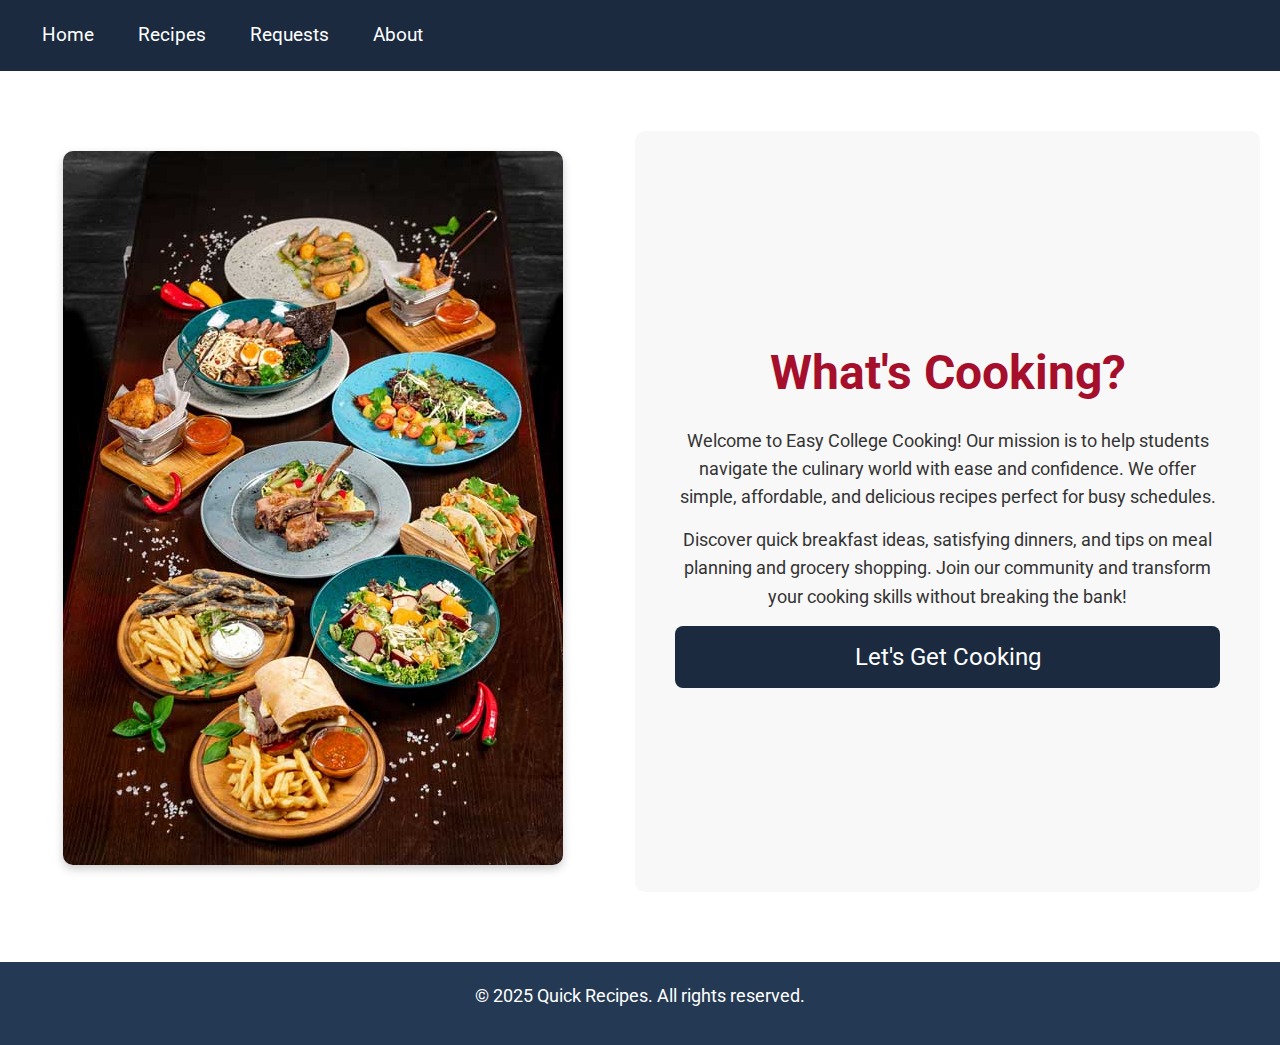
<file: index.html>
<!DOCTYPE html>
<html lang="en">
<head>
    <meta charset="UTF-8">
    <meta name="viewport" content="width=device-width, initial-scale=1.0">
    <title>QuickRecipes | Home</title>
    <link rel="stylesheet" href="styles/styles.css">
</head>
<body>
    <!-- Navigation will be injected here -->
    <header></header>

    <main>
        <div class="container">
            <section id="recipes" class="left-column">
                <img src="images/hero.jpg" alt="A delicious meal representing home cooking">
            </section>
            <section class="right-column">
                <h2>What's Cooking?</h2>
                <p>
                    Welcome to Easy College Cooking! Our mission is to help students navigate the culinary world with ease and confidence. We offer simple, affordable, and delicious recipes perfect for busy schedules.
                </p>
                <p>
                    Discover quick breakfast ideas, satisfying dinners, and tips on meal planning and grocery shopping. Join our community and transform your cooking skills without breaking the bank!
                </p>
                <a class="button" href="recipes.html">Let's Get Cooking</a>
            </section>
        </div>
    </main>

    <footer>
        <p>&copy; 2025 Quick Recipes. All rights reserved.</p>
    </footer>

    <!-- JavaScript Files (ensure they load after content) -->
    <script src="scripts/nav.js"></script> 
    <script src="scripts/app.js"></script>
</body>
</html>
</file>
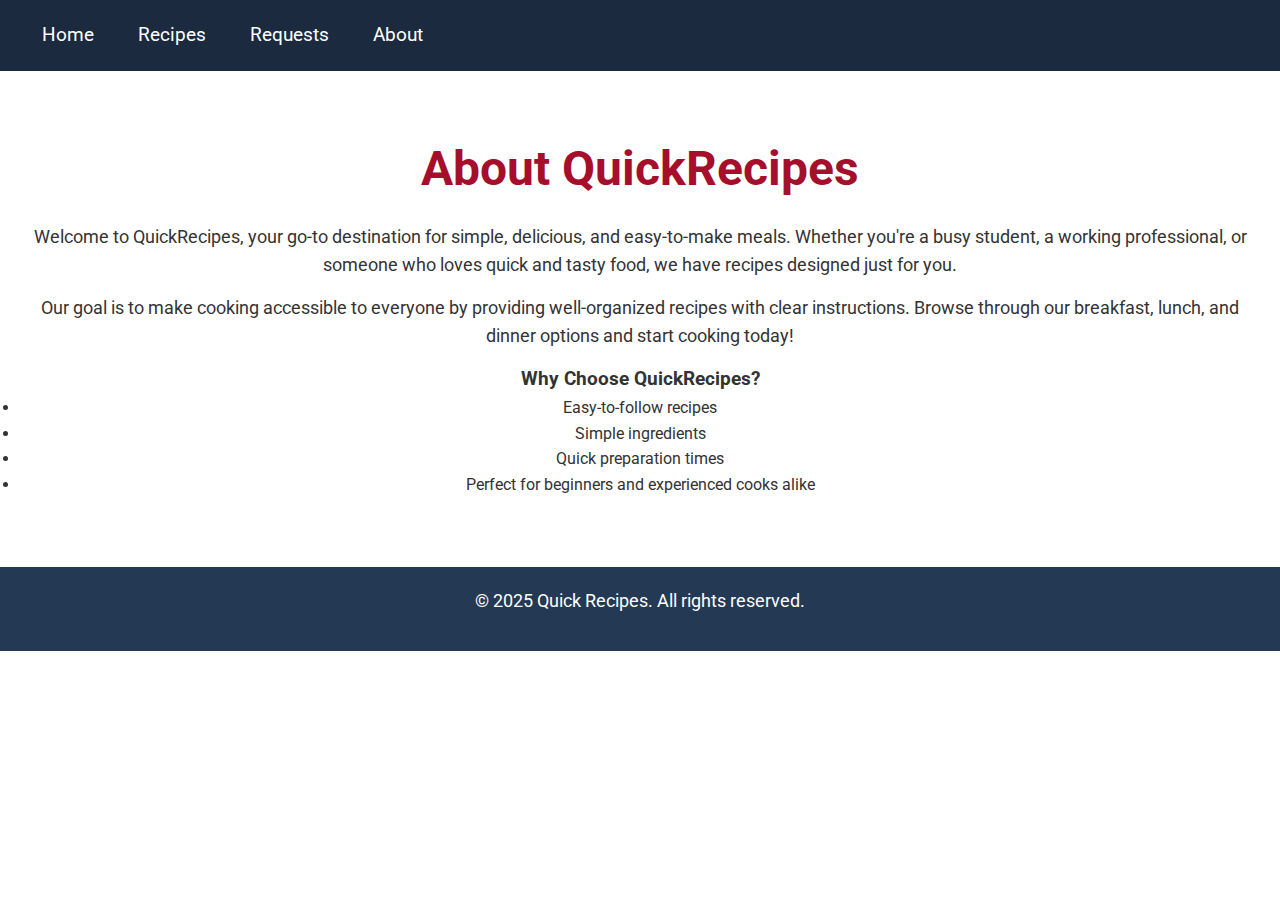
<file: about.html>
<!DOCTYPE html>
<html lang="en">
<head>
    <meta charset="UTF-8">
    <meta name="viewport" content="width=device-width, initial-scale=1.0">
    <title>QuickRecipes | About</title>
    <link rel="stylesheet" href="styles/styles.css">
</head>
<body class="about-page">
    <header></header> <!-- Navigation will be dynamically inserted -->

    <main>
        <div class="about-container">
            <h2>About QuickRecipes</h2>
            <p>
                Welcome to QuickRecipes, your go-to destination for simple, delicious, and easy-to-make meals. 
                Whether you're a busy student, a working professional, or someone who loves quick and tasty food, 
                we have recipes designed just for you.
            </p>
            <p>
                Our goal is to make cooking accessible to everyone by providing well-organized recipes with clear instructions. 
                Browse through our breakfast, lunch, and dinner options and start cooking today!
            </p>
            <h3>Why Choose QuickRecipes?</h3>
            <ul>
                <li>Easy-to-follow recipes</li>
                <li>Simple ingredients</li>
                <li>Quick preparation times</li>
                <li>Perfect for beginners and experienced cooks alike</li>
            </ul>
        </div>
    </main>

    <footer>
        <p>&copy; 2025 Quick Recipes. All rights reserved.</p>
    </footer>

    <script type="module" src="scripts/app.js"></script>
    <script src="scripts/nav.js"></script>
</body>
</html>
</file>
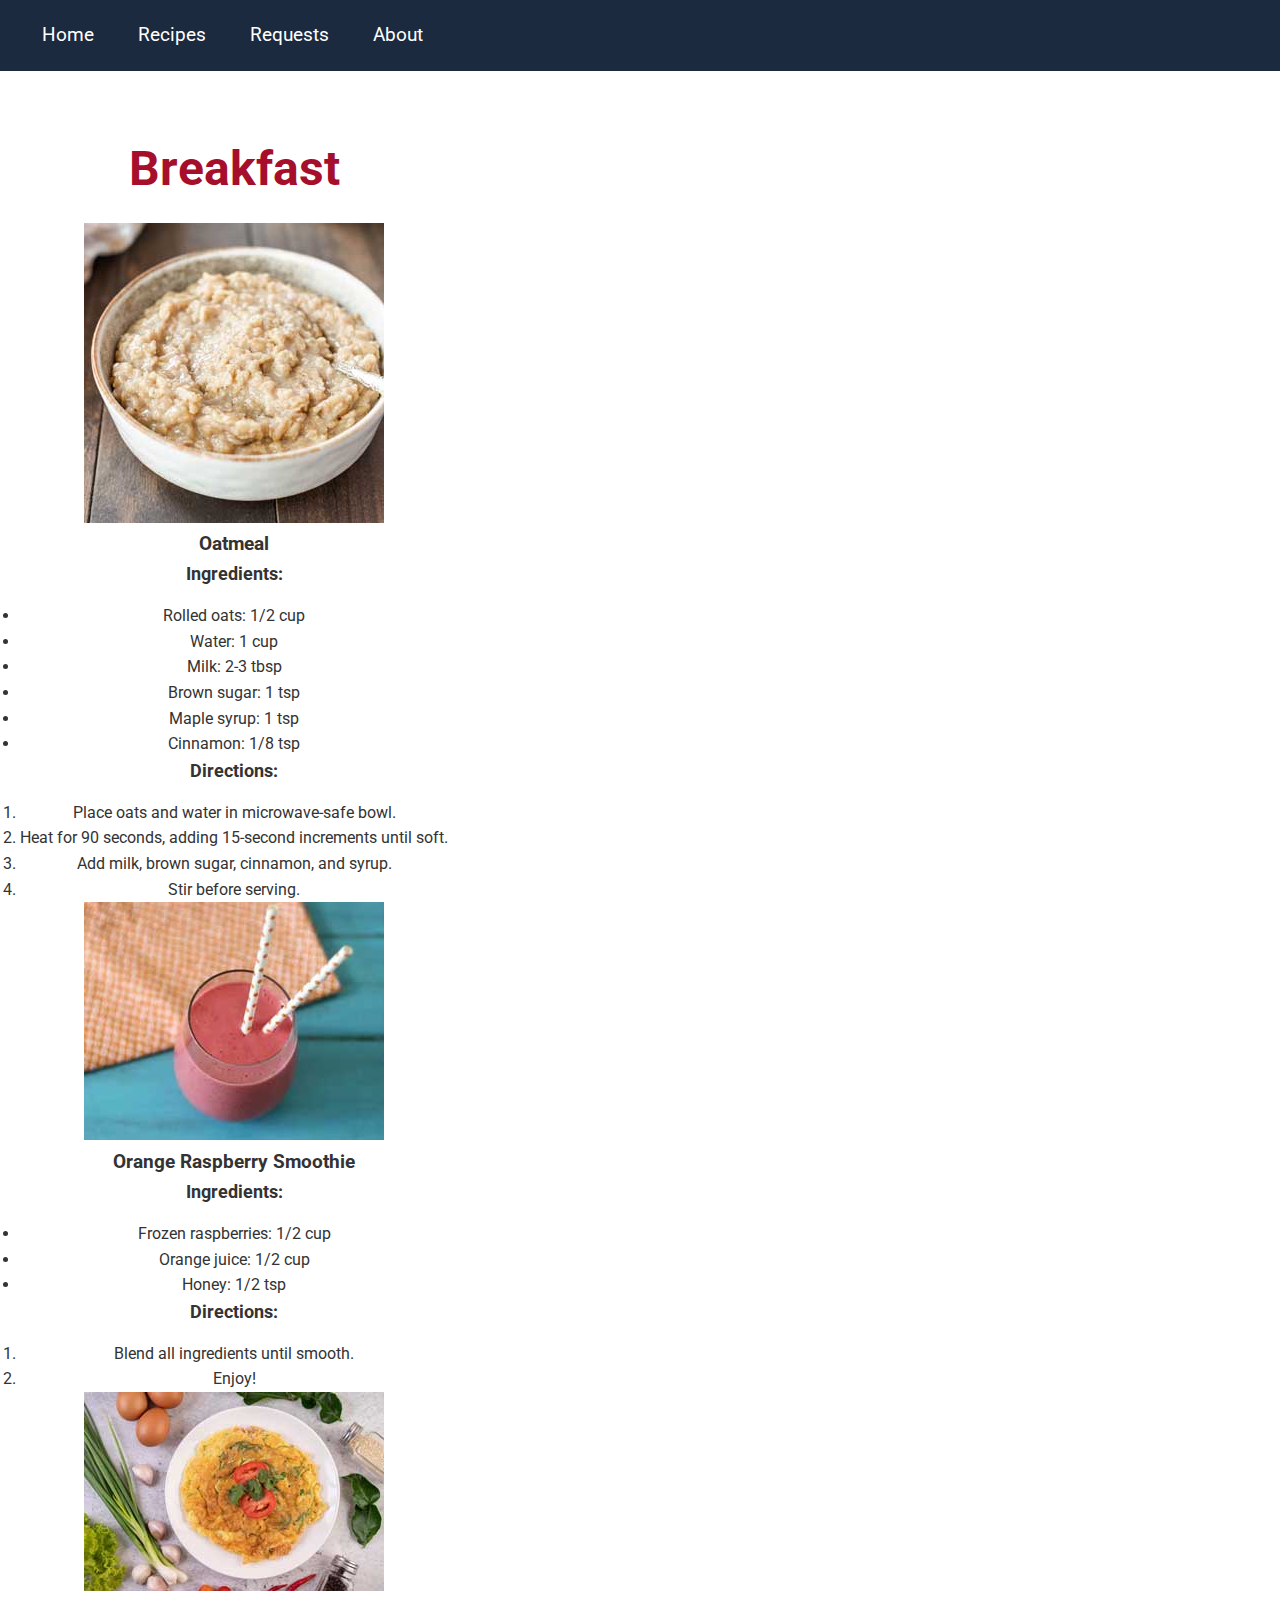
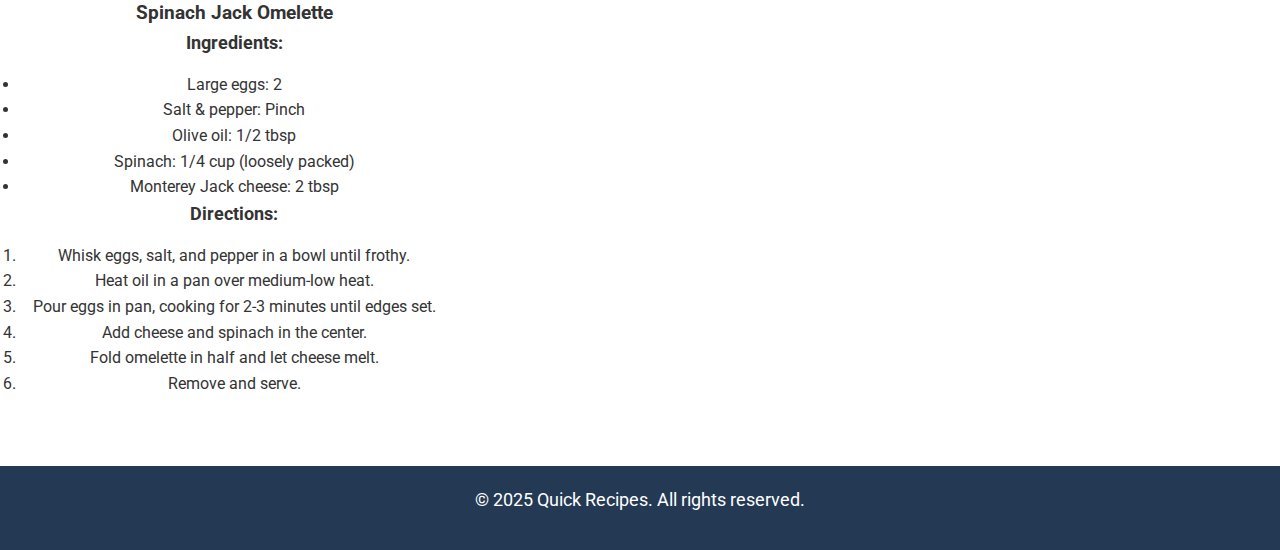
<file: breakfast.html>
<!DOCTYPE html>
<html lang="en">
<head>
    <meta charset="UTF-8">
    <meta name="viewport" content="width=device-width, initial-scale=1.0">
    <title>QuickRecipes | Breakfast</title>
    <link rel="stylesheet" href="styles/styles.css">
</head>
<body data-meal-type="breakfast"> <!-- Ensures correct mealType detection -->

    <header></header> <!-- Navigation will be dynamically inserted -->

    <main>
        <div class="container">
            <div id="recipes-container">
                <!-- Recipes will be dynamically inserted here -->
            </div>
        </div>
    </main>

    <footer>
        <p>&copy; 2025 Quick Recipes. All rights reserved.</p>
    </footer>

    <!-- Load JavaScript -->
    <script src="scripts/nav.js"></script>
    <script src="scripts/recipe-loader.js"></script>
</body>
</html>
</file>
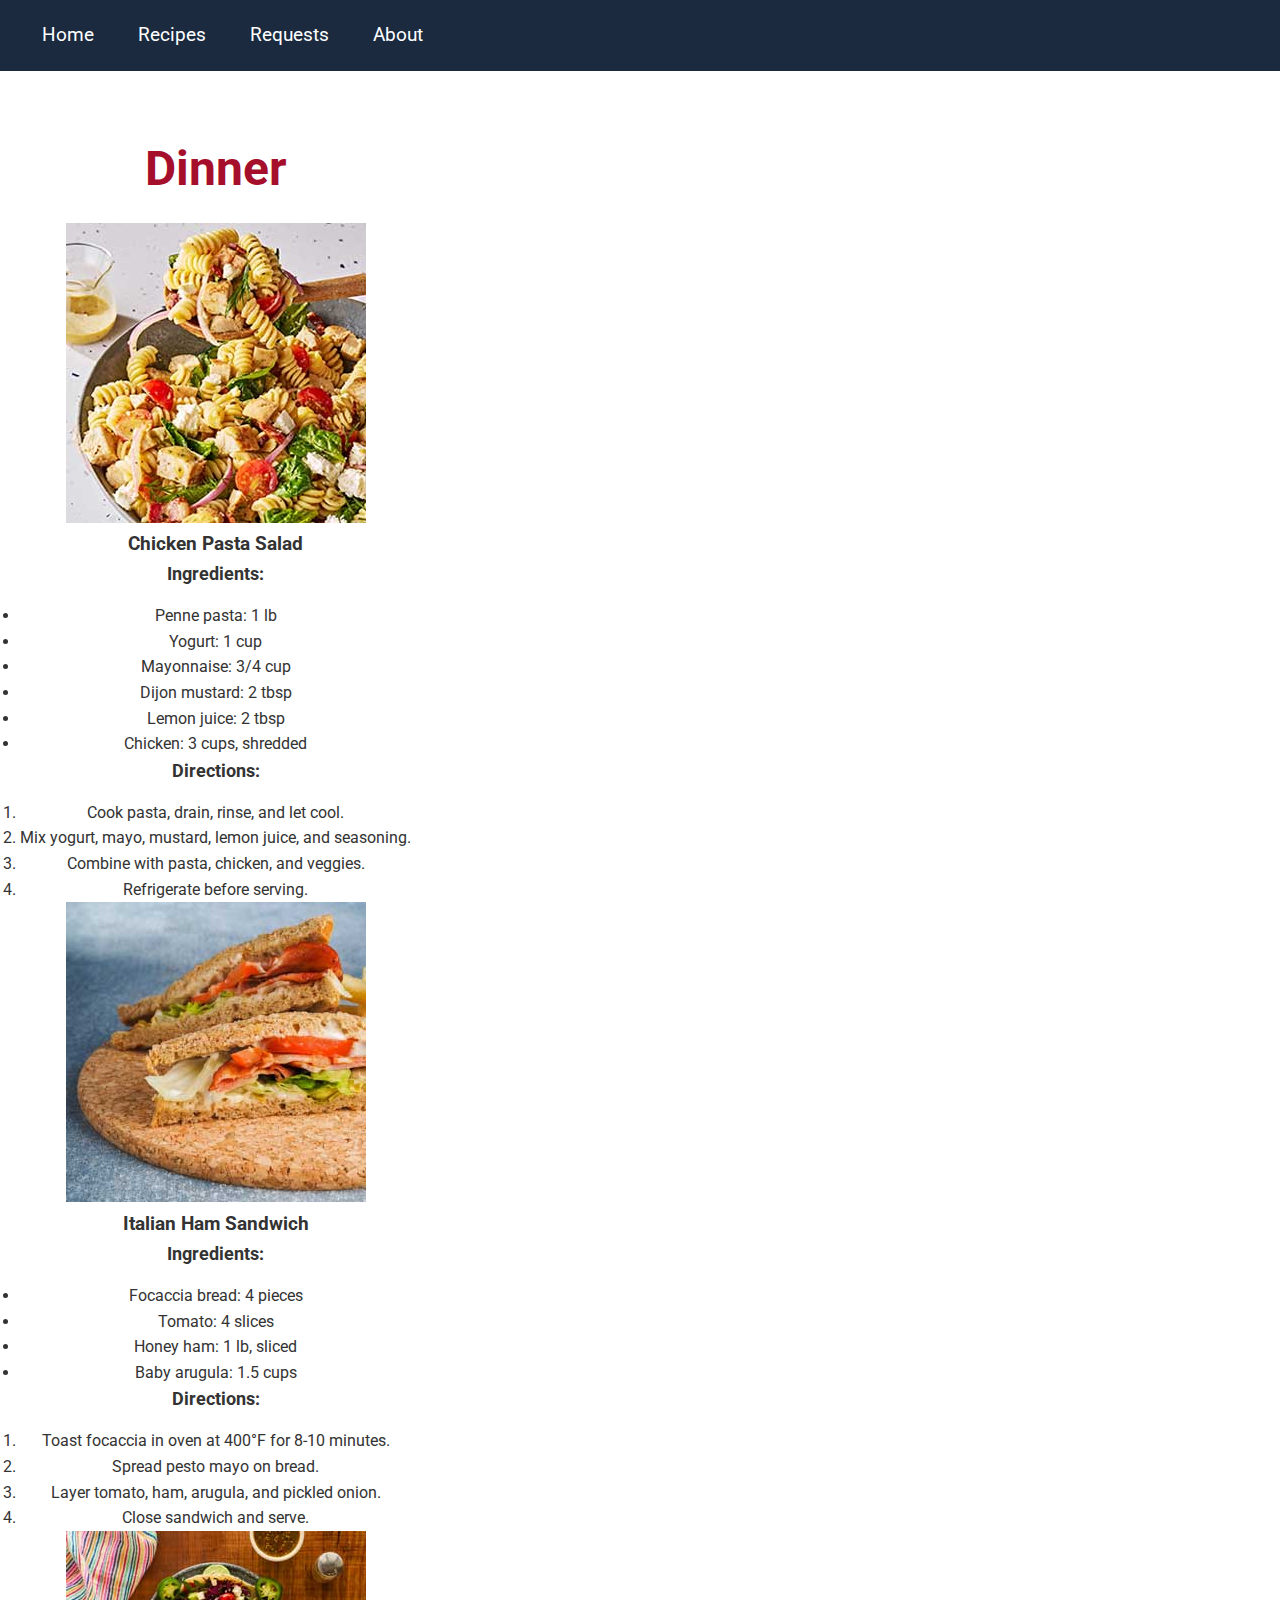
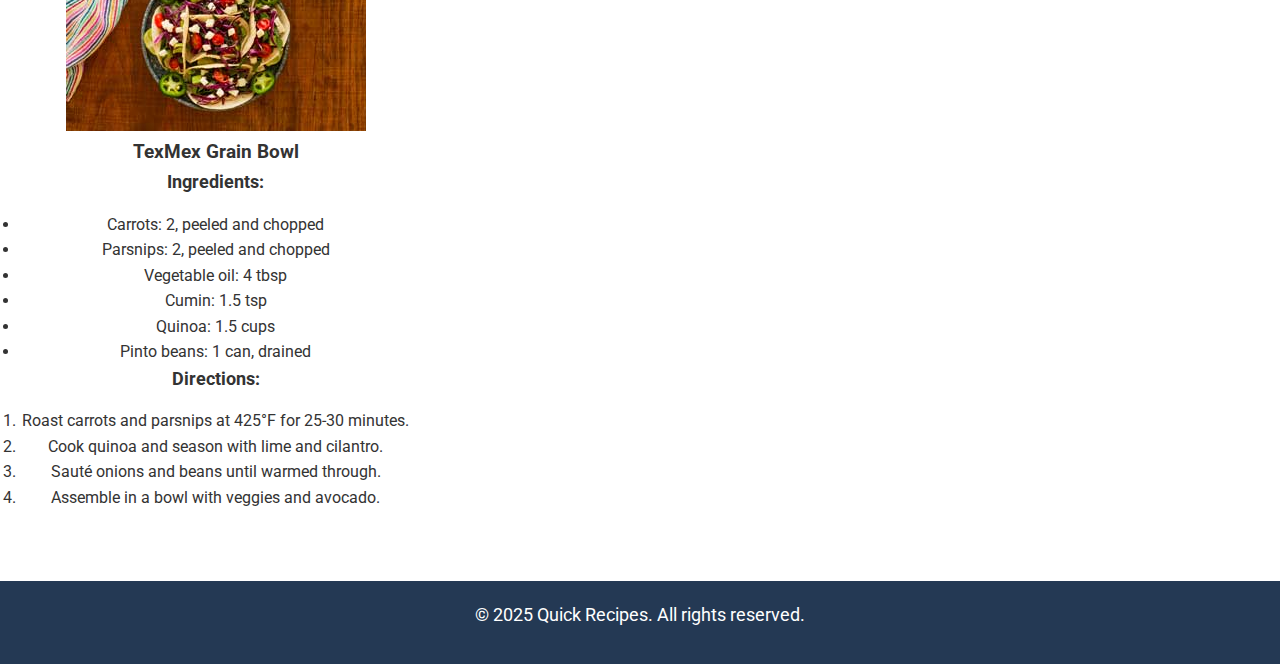
<file: dinner.html>
<!DOCTYPE html>
<html lang="en">
<head>
    <meta charset="UTF-8">
    <meta name="viewport" content="width=device-width, initial-scale=1.0">
    <title>QuickRecipes | Dinner</title>
    <link rel="stylesheet" href="styles/styles.css">
</head>
<body>
    <header></header> <!-- Navigation will be dynamically inserted -->

    <main>
        <div class="container">
            <div id="recipes-container"></div>
        </div>
    </main>

    <footer>
        <p>&copy; 2025 Quick Recipes. All rights reserved.</p>
    </footer>

    <script src="scripts/nav.js"></script> <!-- Load navigation dynamically -->
    <script src="scripts/recipe-loader.js"></script> <!-- Load recipes dynamically -->
    <script>
        document.addEventListener("DOMContentLoaded", function() {
            loadRecipes("dinner");
        });
    </script>
</body>
</html>
</file>
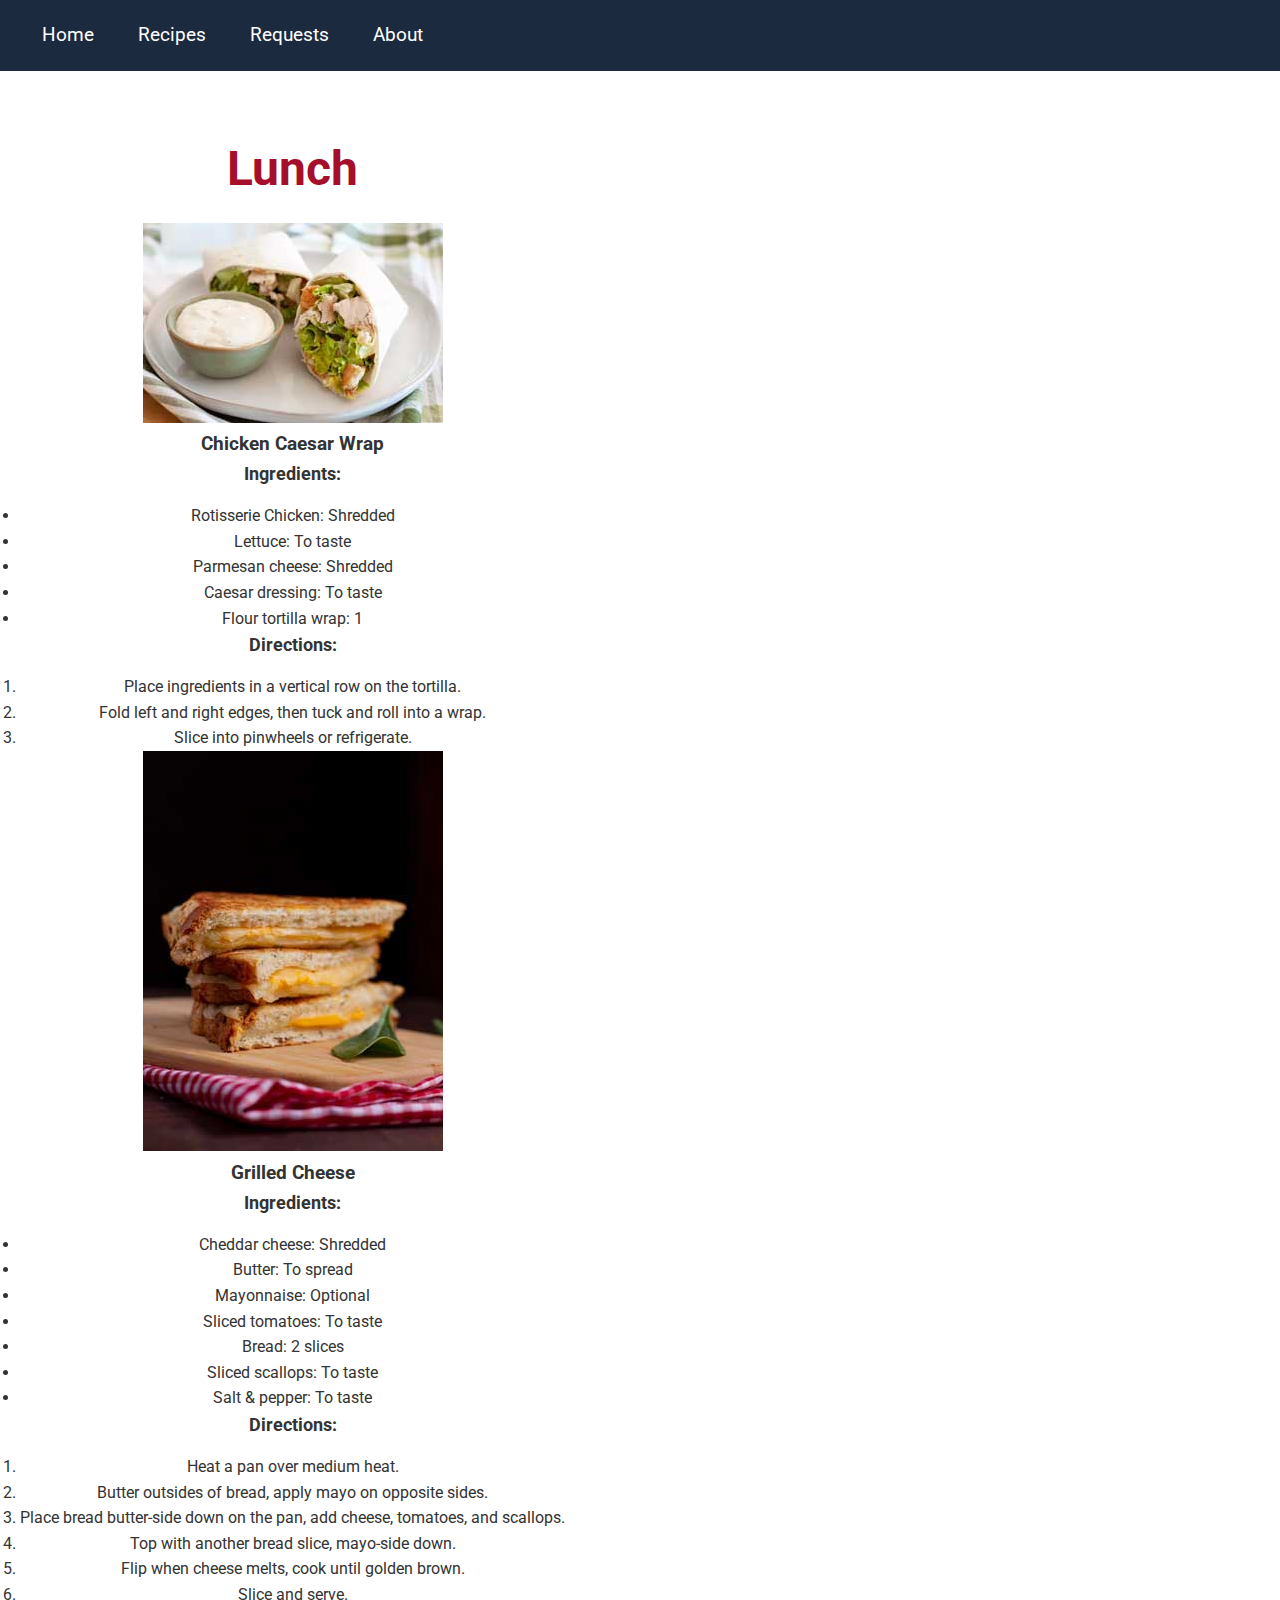
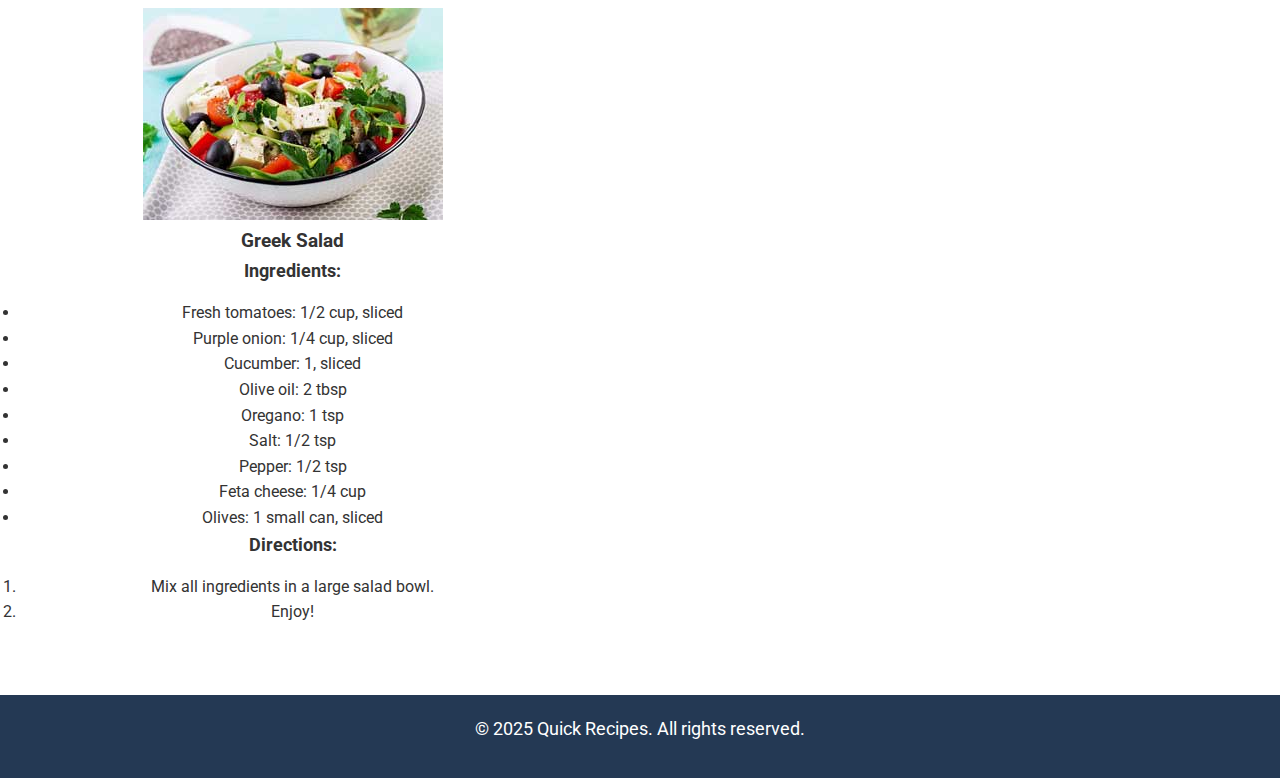
<file: lunch.html>
<!DOCTYPE html>
<html lang="en">
<head>
    <meta charset="UTF-8">
    <meta name="viewport" content="width=device-width, initial-scale=1.0">
    <title>QuickRecipes | Lunch</title>
    <link rel="stylesheet" href="styles/styles.css">
</head>
<body>
    <header></header> <!-- Navigation will be dynamically inserted -->

    <main>
        <div class="container">
            <div id="recipes-container"></div>
        </div>
    </main>

    <footer>
        <p>&copy; 2025 Quick Recipes. All rights reserved.</p>
    </footer>

    <script src="scripts/nav.js"></script> <!-- Load navigation dynamically -->
    <script src="scripts/recipe-loader.js"></script> <!-- Load recipes dynamically -->
    <script>
        document.addEventListener("DOMContentLoaded", function() {
            loadRecipes("lunch"); 
        });
    </script>
</body>
</html>
</file>
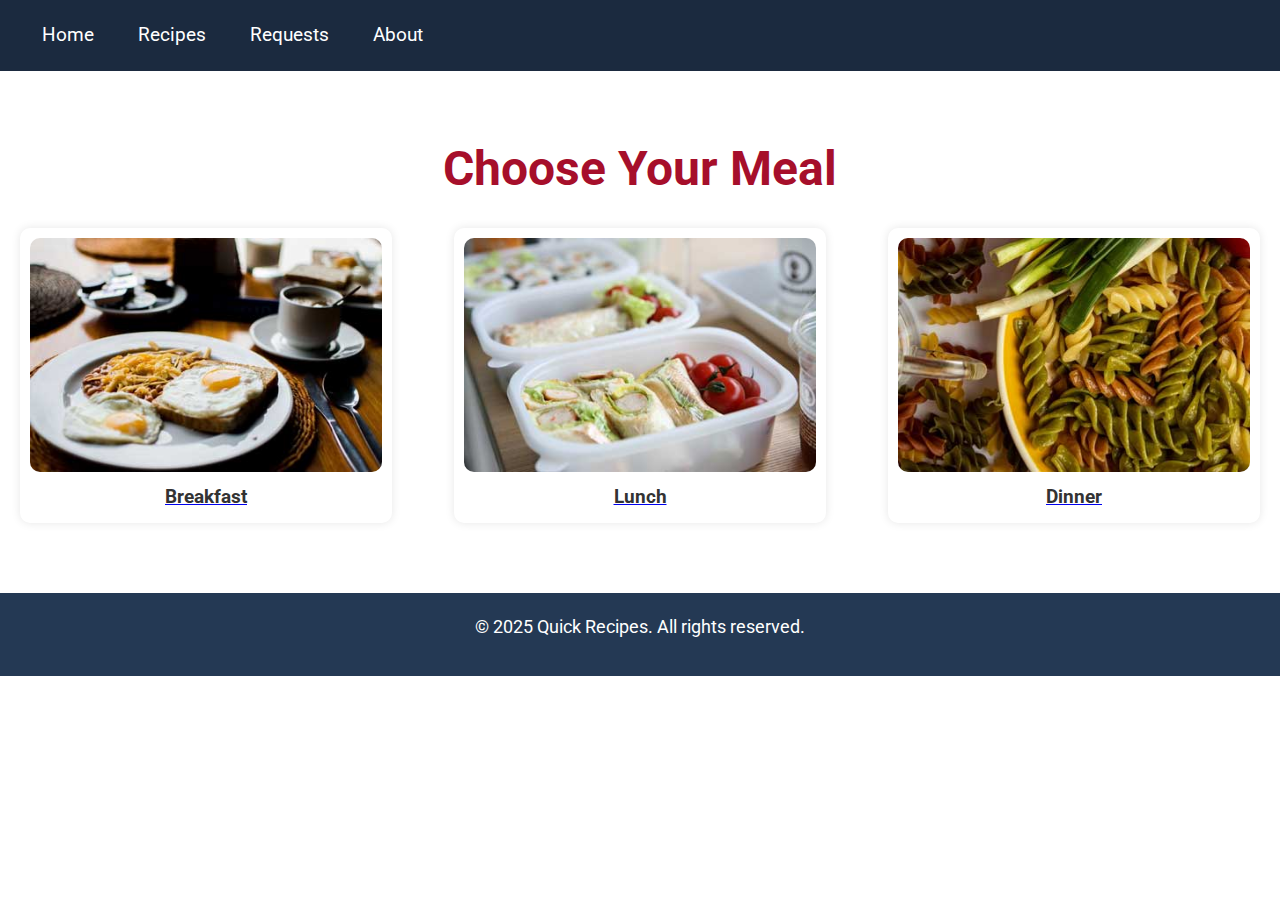
<file: recipes.html>
<!DOCTYPE html>
<html lang="en">
<head>
    <meta charset="UTF-8">
    <meta name="viewport" content="width=device-width, initial-scale=1.0">
    <title>QuickRecipes | Recipes</title>
    <link rel="stylesheet" href="styles/styles.css">
</head>
<body>
    <!-- Navigation will be dynamically injected here -->
    <header></header>

    <main>
        <h2>Choose Your Meal</h2>
        <div class="recipe-options">
            <a href="breakfast.html" class="recipe-box">
                <figure>
                    <img src="images/breakfast.jpg" alt="Breakfast">
                    <figcaption>Breakfast</figcaption>
                </figure>
            </a>
            <a href="lunch.html" class="recipe-box">
                <figure>
                    <img src="images/lunch.jpg" alt="Lunch">
                    <figcaption>Lunch</figcaption>
                </figure>
            </a>
            <a href="dinner.html" class="recipe-box">
                <figure>
                    <img src="images/dinner.jpg" alt="Dinner">
                    <figcaption>Dinner</figcaption>
                </figure>
            </a>
        </div>
    </main>

    <footer>
        <p>&copy; 2025 Quick Recipes. All rights reserved.</p>
    </footer>
    <script type="module" src="scripts/app.js"></script>
    <script src="scripts/nav.js"></script>
</body>
</html>
</file>
<file: styles/styles.css>
@import 'home.css';
@import 'recipes.css';
@import 'global.css';
@import 'header.css';
@import 'footer.css';
/* Import Google Fonts */
@import url('https://fonts.googleapis.com/css2?family=Afacad+Flux&family=Roboto:wght@300;400;700&display=swap');

/* Root Variables */
:root {
    --primary-color: #1B2A3F;
    --secondary-color: #A60F2B;
    --background-color: #FFFFFF;
    --accent-color: #B31023;
    --accent2-color: #243954;
    --text-color: #333;
    --button-text: #fff;
}

/* Typography */
h1, h2 {
    font-family: 'Roboto', sans-serif;
    color: var(--primary-color);
}

h2 {
    font-size: 3rem;
    color: var(--secondary-color);
    margin-bottom: 15px;
}

p {
    font-size: 1.1rem;
    line-height: 1.6;
    margin-bottom: 15px;
    color: var(--text-color);
}
</file>
